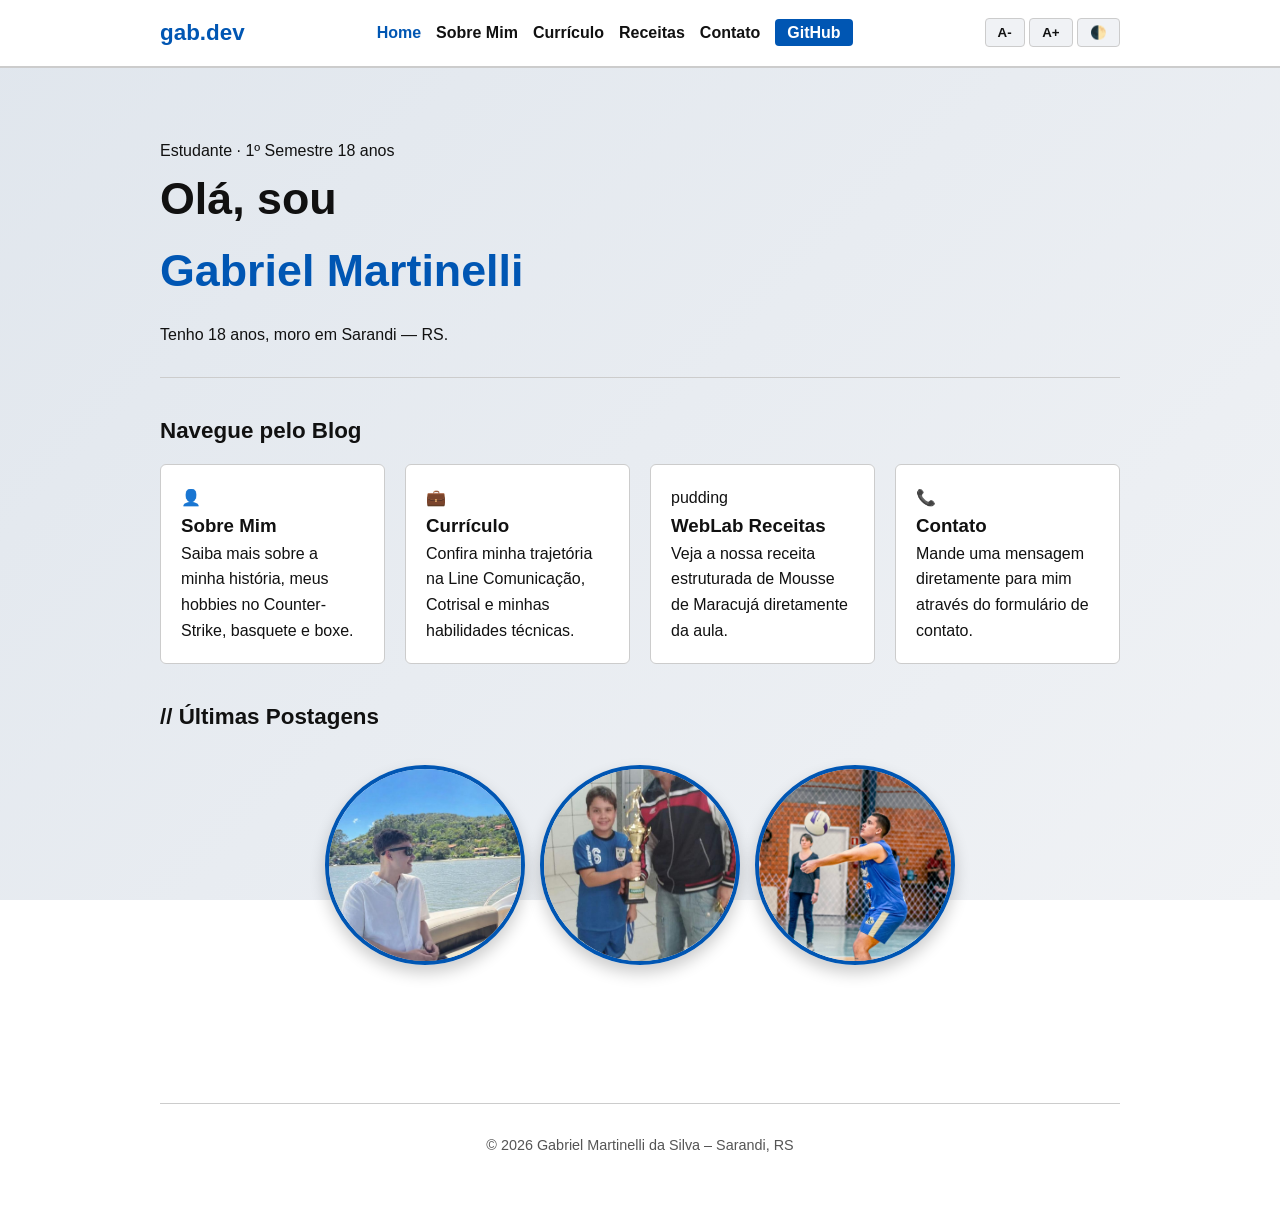
<file: index.html>
<!DOCTYPE html>
<html lang="pt-BR">
<head>
    <meta charset="UTF-8">
    <meta name="viewport" content="width=device-width, initial-scale=1.0">
    <title>Gabriel Martinelli – Blog</title>
    <link rel="stylesheet" href="css/style.css">
</head>
<body>

    <header>
        <div class="nav-inner">
            <a class="nav-logo" href="index.html">gab.dev</a>
            <ul class="nav-links">
                <li><a href="index.html" class="active">Home</a></li>
                <li><a href="about.html" target="_blank">Sobre Mim</a></li>
                <li><a href="curriculum.html" target="_blank">Currículo</a></li>
                <li><a href="receitas.html" target="_blank">Receitas</a></li>
                <li><a href="contact.html" target="_blank">Contato</a></li>
                <li><a href="https://github.com/gabrielmartinellidasilva55-bot/blogeu" target="_blank">GitHub</a></li>
            </ul>
            <div class="nav-controls">
                <button class="btn-icon" title="Diminuir fonte" onclick="diminuirFonte()">A-</button>
                <button class="btn-icon" title="Aumentar fonte" onclick="aumentarFonte()">A+</button>
                <button class="btn-icon" title="Alternar tema" onclick="mudarTema()">🌓</button>
            </div>
        </div>
    </header>

    <main class="container">
        <div class="hero">
            <p class="hero-tag">Estudante · 1º Semestre 18 anos</p>
            <h1>Olá, sou <br><span>Gabriel Martinelli</span></h1>
            <p class="hero-desc">Tenho 18 anos, moro em Sarandi — RS.</p>
        </div>

        <h2 class="section-title">Navegue pelo Blog</h2>
        <div class="home-grid">
            <a href="about.html" target="_blank" class="home-card">
                <div class="card-icon">👤</div>
                <h3>Sobre Mim</h3>
                <p>Saiba mais sobre a minha história, meus hobbies no Counter-Strike, basquete e boxe.</p>
            </a>

            <a href="curriculum.html" target="_blank" class="home-card">
                <div class="card-icon">💼</div>
                <h3>Currículo</h3>
                <p>Confira minha trajetória na Line Comunicação, Cotrisal e minhas habilidades técnicas.</p>
            </a>

            <a href="receitas.html" target="_blank" class="home-card">
                <div class="card-icon"> pudding </div>
                <h3>WebLab Receitas</h3>
                <p>Veja a nossa receita estruturada de Mousse de Maracujá diretamente da aula.</p>
            </a>

            <a href="contact.html" target="_blank" class="home-card">
                <div class="card-icon">📞</div>
                <h3>Contato</h3>
                <p>Mande uma mensagem diretamente para mim através do formulário de contato.</p>
            </a>
        </div>

     <h2 class="section-title">// Últimas Postagens</h2>
        <div class="gallery-grid">
                
            <div class="gallery-item"><img src="assets/jurere.jpeg" alt="Gabriel em Jurerê"></div>
            <div class="gallery-item"><img src="assets/trofeu.jpeg" alt="Gabriel com o troféu"></div>
            <div class="gallery-item"><img src="assets/volei.jpeg" alt="Gabriel volei"></div>
        </div>

   </main>
    <div class="container">
        <footer>
            <p>&copy; 2026 Gabriel Martinelli da Silva – Sarandi, RS</p>
        </footer>
    </div>

    <script src="js/script.js"></script>
</body>
</html>
</file>
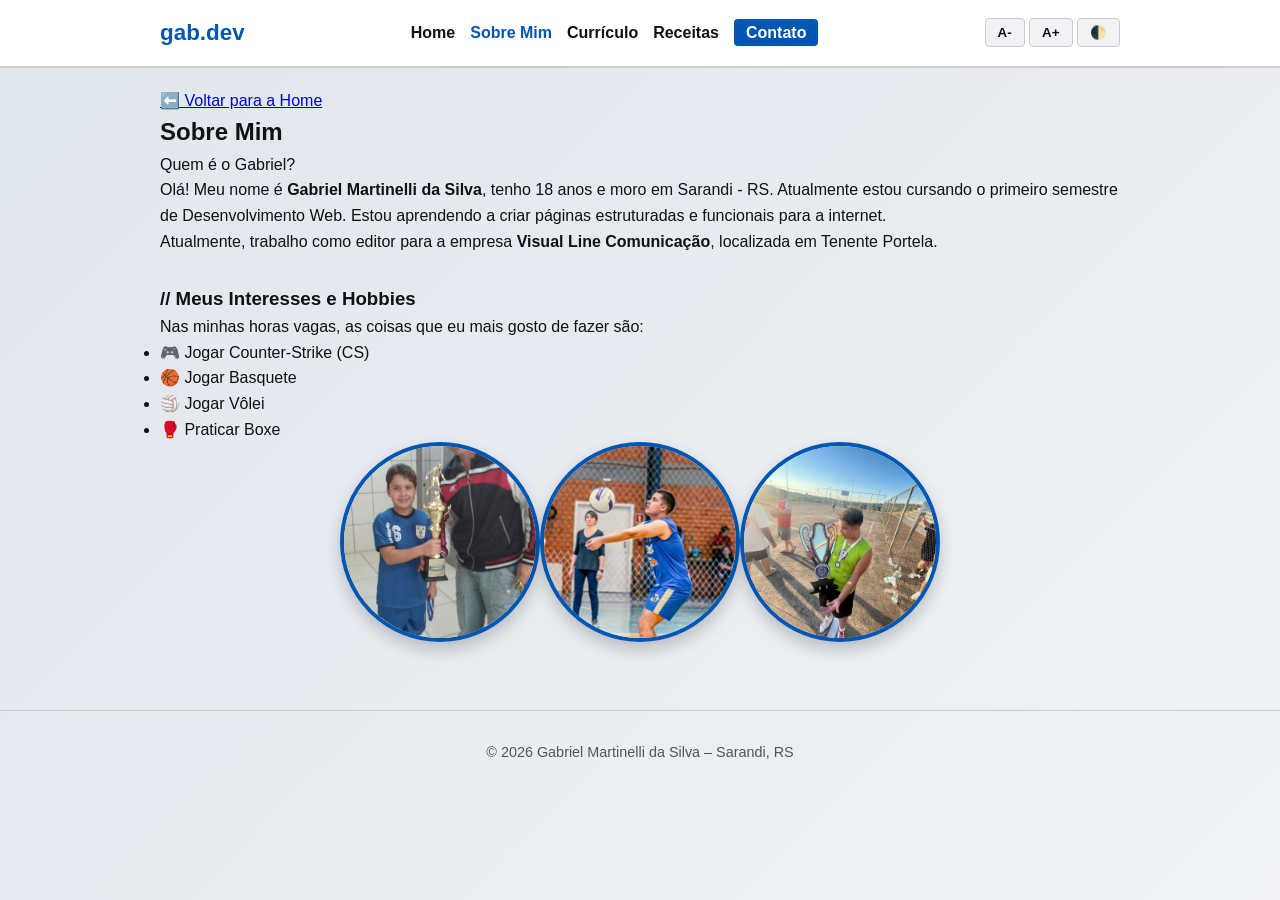
<file: about.html>
<!DOCTYPE html>
<html lang="pt-BR">
<head>
    <meta charset="UTF-8">
    <meta name="viewport" content="width=device-width, initial-scale=1.0">
    <title>Sobre Mim - Gabriel Martinelli</title>
    <link rel="stylesheet" href="css/style.css">
</head>
<body>

    <header>
        <div class="nav-inner">
            <a class="nav-logo" href="index.html">gab.dev</a>
            <ul class="nav-links">
                <li><a href="index.html">Home</a></li>
                <li><a href="about.html" class="active">Sobre Mim</a></li>
                <li><a href="curriculum.html">Currículo</a></li>
                <li><a href="receitas.html">Receitas</a></li>
                <li><a href="contact.html">Contato</a></li>
            </ul>
            <div class="nav-controls">
                <button class="btn-icon" onclick="diminuirFonte()">A-</button>
                <button class="btn-icon" onclick="aumentarFonte()">A+</button>
                <button class="btn-icon" onclick="mudarTema()">🌓</button>
            </div>
        </div>
   </header>

<main class="container page-content">
    <a href="index.html" class="btn-back-home">⬅️ Voltar para a Home</a>

    <h2>Sobre Mim</h2>
    <p class="subtitle-page">Quem é o Gabriel?</p>

        <p>Olá! Meu nome é <strong>Gabriel Martinelli da Silva</strong>, tenho 18 anos e moro em Sarandi - RS. Atualmente estou cursando o primeiro semestre de Desenvolvimento Web. Estou aprendendo a criar páginas estruturadas e funcionais para a internet.</p>
        
        <p>Atualmente, trabalho como editor para a empresa <strong>Visual Line Comunicação</strong>, localizada em Tenente Portela.</p>

        <h3 style="margin-top: 30px;">// Meus Interesses e Hobbies</h3>
        <p>Nas minhas horas vagas, as coisas que eu mais gosto de fazer são:</p>
        <ul class="simple-list">
            <li>🎮 Jogar Counter-Strike (CS)</li>
            <li>🏀 Jogar Basquete</li>
            <li>🏐 Jogar Vôlei</li>
            <li>🥊 Praticar Boxe</li>
        </ul>

        <div class="foto">
            <div class="gallery-item"><img src="assets/trofeu.jpeg" alt="Gabriel com o troféu"></div>
            <div class="gallery-item"><img src="assets/volei.jpeg" alt="Gabriel volei"></div>
            <div class="gallery-item"><img src="assets/cash.jpeg" alt="Gabriel com dinheiro"></div>
        </div>
    </main>

    <footer>
        <p>&copy; 2026 Gabriel Martinelli da Silva – Sarandi, RS</p>
    </footer>

    <script src="js/script.js"></script>
</body>
</html>
</file>
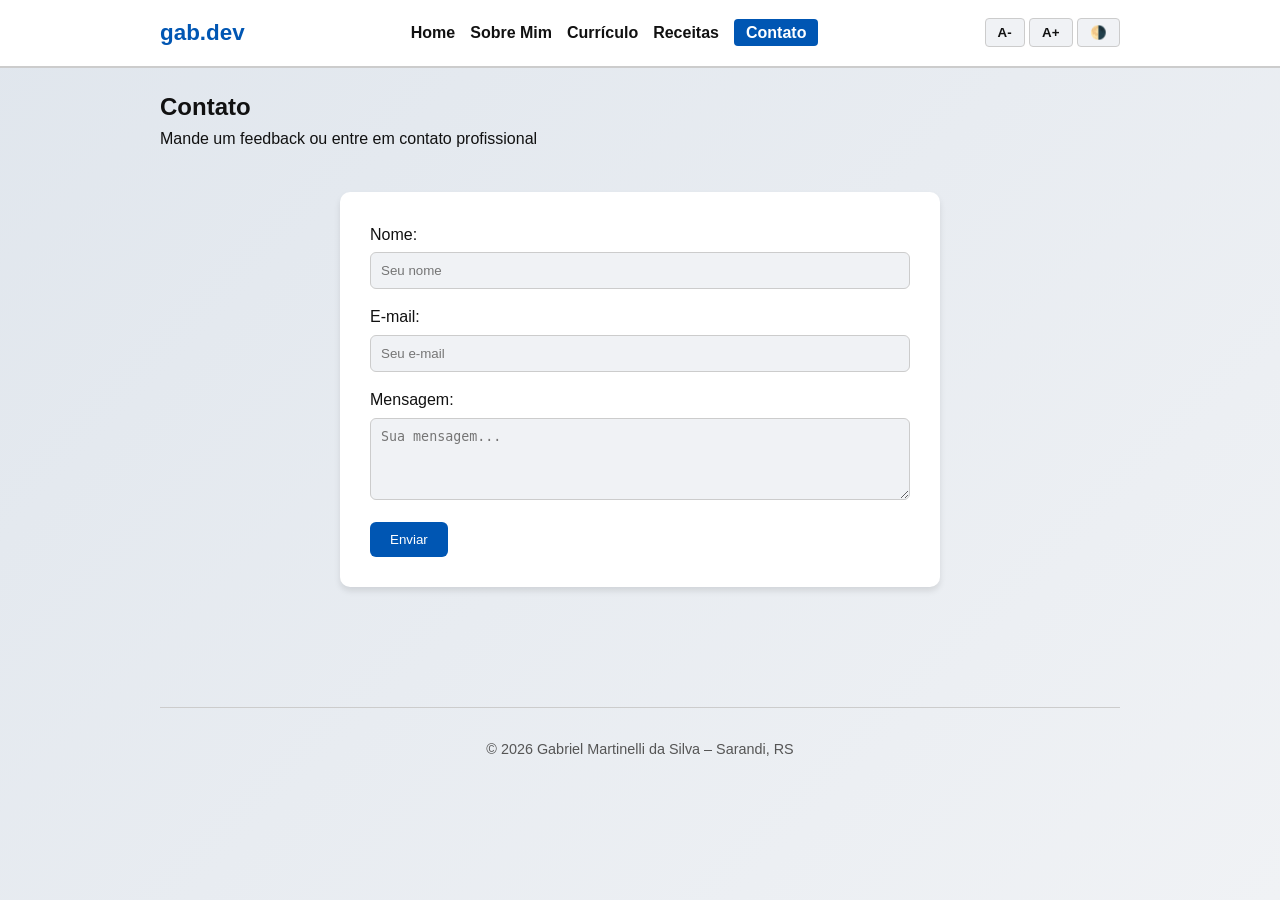
<file: contact.html>
<!DOCTYPE html>
<html lang="pt-BR">
<head>
    <meta charset="UTF-8">
    <meta name="viewport" content="width=device-width, initial-scale=1.0">
    <title>Contato - Gabriel Martinelli</title>
    <link rel="stylesheet" href="css/style.css">
</head>
<body>

    <header>
        <div class="nav-inner">
            <a class="nav-logo" href="index.html">gab.dev</a>
            <ul class="nav-links">
                <li><a href="index.html">Home</a></li>
                <li><a href="about.html" target="_blank">Sobre Mim</a></li>
                <li><a href="curriculum.html" target="_blank">Currículo</a></li>
                <li><a href="receitas.html" target="_blank">Receitas</a></li>
                <li><a href="contact.html" class="active">Contato</a></li>
            </ul>
            <div class="nav-controls">
                <button class="btn-icon" title="Diminuir fonte" onclick="diminuirFonte()">A-</button>
                <button class="btn-icon" title="Aumentar fonte" onclick="aumentarFonte()">A+</button>
                <button class="btn-icon" title="Alternar tema" onclick="mudarTema()">🌗</button>
            </div>
        </div>
    </header>

    <main class="container page-content">
        <h2>Contato</h2>
        <p class="subtitle-page">Mande um feedback ou entre em contato profissional</p>

        <div class="form-container">
            <form onsubmit="alert('Mensagem enviada com sucesso!'); return false;">
                <div class="form-group">
                    <label for="nome">Nome:</label>
                    <input type="text" id="nome" required placeholder="Seu nome">
                </div>
                <div class="form-group">
                    <label for="email">E-mail:</label>
                    <input type="email" id="email" required placeholder="Seu e-mail">
                </div>
                <div class="form-group">
                    <label for="msg">Mensagem:</label>
                    <textarea id="msg" rows="4" required placeholder="Sua mensagem..."></textarea>
                </div>
                <button type="submit" class="btn-enviar">Enviar</button>
            </form>
        </div>
    </main>

    <div class="container">
        <footer>
            <p>&copy; 2026 Gabriel Martinelli da Silva – Sarandi, RS</p>
        </footer>
    </div>

    <script src="js/script.js"></script>
</body>
</html>
</file>
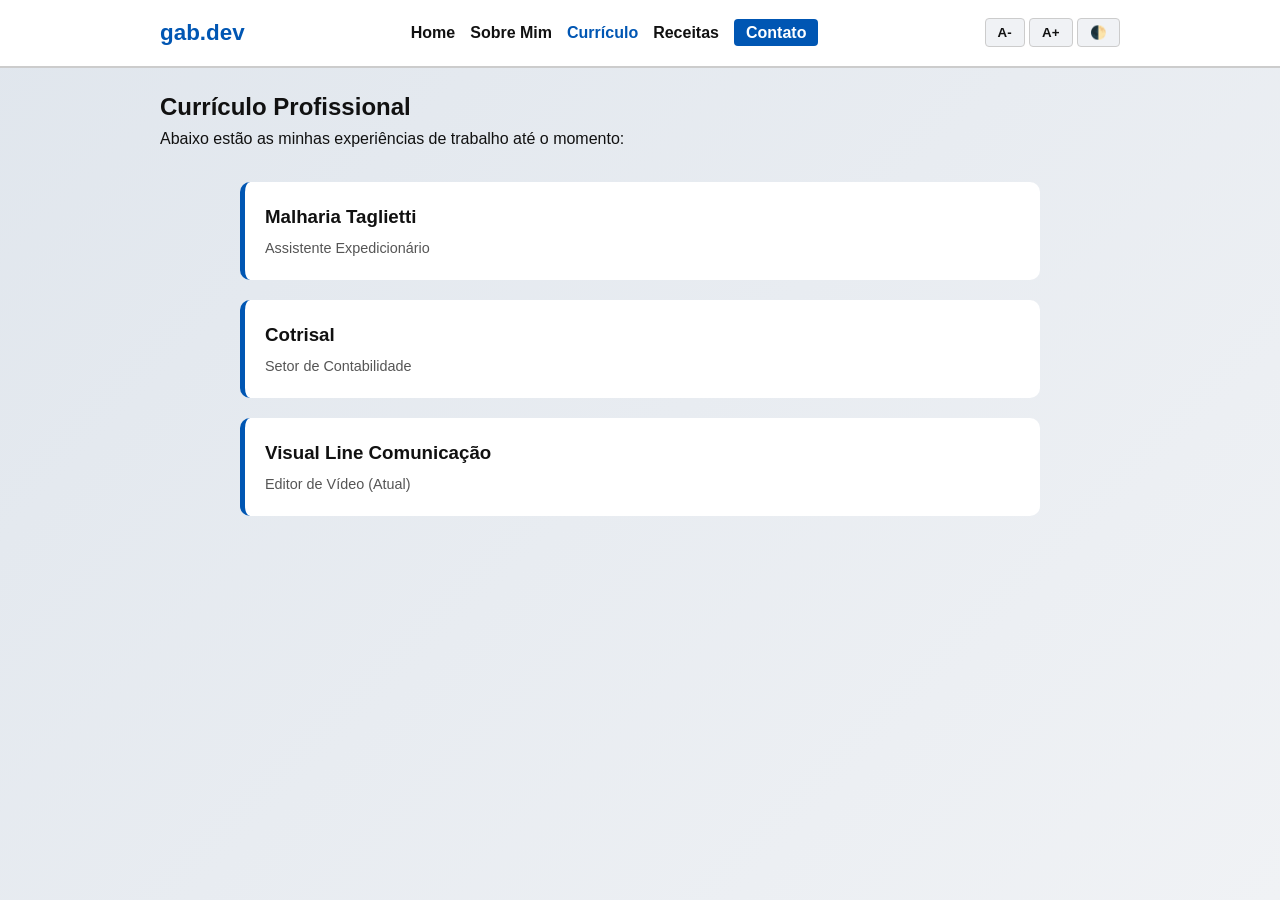
<file: curriculum.html>
<!DOCTYPE html>
<html lang="pt-BR">
<head>
    <meta charset="UTF-8">
    <meta name="viewport" content="width=device-width, initial-scale=1.0">
    <title>Currículo - Gabriel Martinelli</title>
    <link rel="stylesheet" href="css/style.css">
</head>
<body>

    <header>
        <div class="nav-inner">
            <a class="nav-logo" href="index.html">gab.dev</a>
            <ul class="nav-links">
                <li><a href="index.html">Home</a></li>
                <li><a href="about.html">Sobre Mim</a></li>
                <li><a href="curriculum.html" class="active">Currículo</a></li>
                <li><a href="receitas.html">Receitas</a></li>
                <li><a href="contact.html">Contato</a></li>
            </ul>
            <div class="nav-controls">
                <button class="btn-icon" onclick="diminuirFonte()">A-</button>
                <button class="btn-icon" onclick="aumentarFonte()">A+</button>
                <button class="btn-icon" onclick="mudarTema()">🌓</button>
            </div>
        </div>
    </header>

    <main class="container page-content">
        <h2>Currículo Profissional</h2>
        <p class="subtitle-page">Abaixo estão as minhas experiências de trabalho até o momento:</p>

    <div class="curriculo-container">
        <article class="card-experiencia">
            <h3>Malharia Taglietti</h3>
            <p class="cargo">Assistente Expedicionário</p>
        </article>

        <article class="card-experiencia">
            <h3>Cotrisal</h3>
            <p class="cargo">Setor de Contabilidade</p>
        </article>

        <article class="card-experiencia">
            <h3>Visual Line Comunicação</h3>
            <p class="cargo">Editor de Vídeo (Atual)</p>
        </article>
    </div>

    <script src="js/script.js"></script>
</body>
</html>
</file>
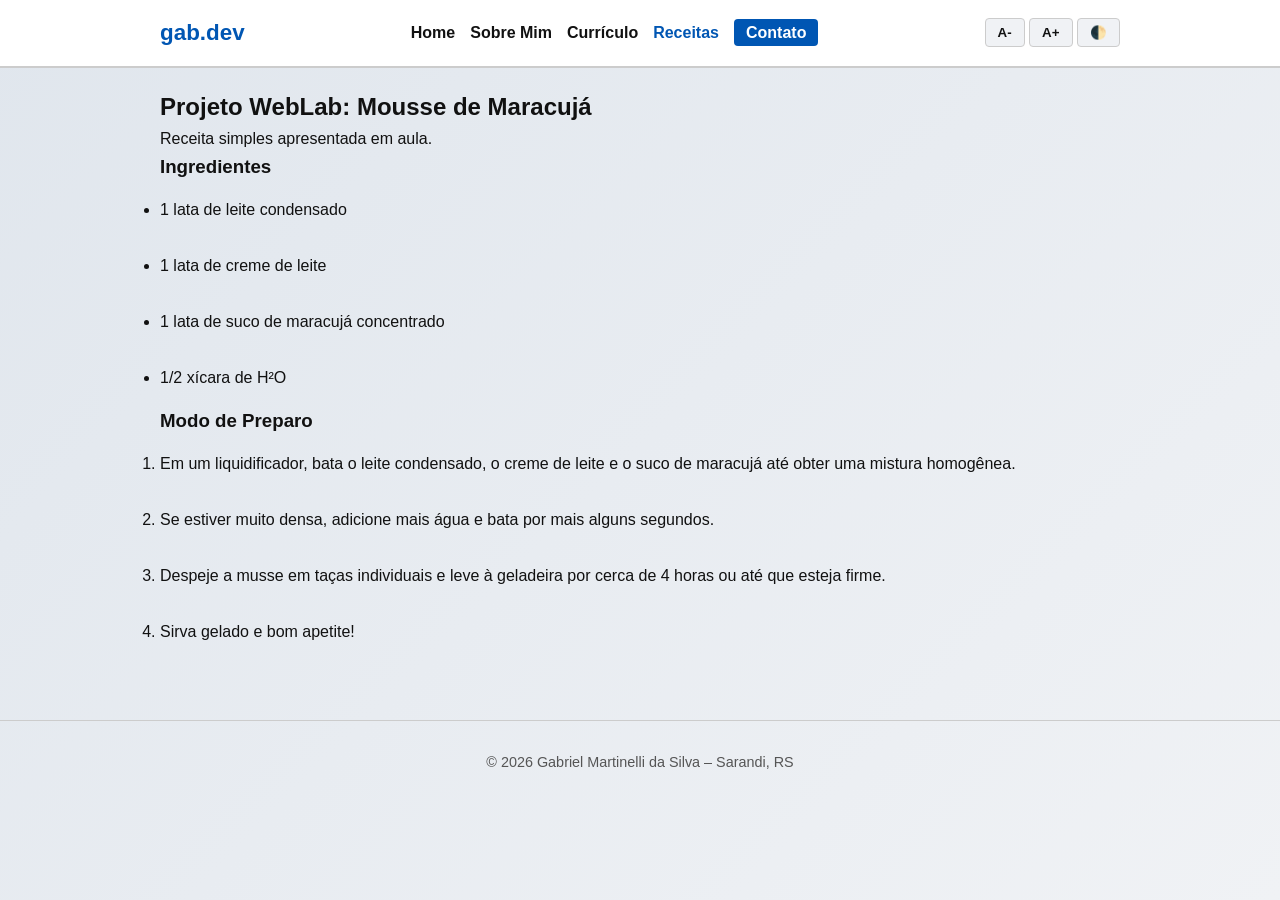
<file: receitas.html>
<!DOCTYPE html>
<html lang="pt-BR">
<head>
    <meta charset="UTF-8">
    <meta name="viewport" content="width=device-width, initial-scale=1.0">
    <title>Receitas - Gabriel Martinelli</title>
    <link rel="stylesheet" href="css/style.css">
</head>
<body>

    <header>
        <div class="nav-inner">
            <a class="nav-logo" href="index.html">gab.dev</a>
            <ul class="nav-links">
                <li><a href="index.html">Home</a></li>
                <li><a href="about.html">Sobre Mim</a></li>
                <li><a href="curriculum.html">Currículo</a></li>
                <li><a href="receitas.html" class="active">Receitas</a></li>
                <li><a href="contact.html">Contato</a></li>
            </ul>
            <div class="nav-controls">
                <button class="btn-icon" onclick="diminuirFonte()">A-</button>
                <button class="btn-icon" onclick="aumentarFonte()">A+</button>
                <button class="btn-icon" onclick="mudarTema()">🌓</button>
            </div>
        </div>
    </header>

    <main class="container page-content">
        <h2>Projeto WebLab: Mousse de Maracujá</h2>
        <p class="subtitle-page">Receita simples apresentada em aula.</p>

        <div class="recipe-box">
            <h3>Ingredientes</h3>
            <ul class="ingredients-list">
                <li>1 lata de leite condensado</li>
                <li>1 lata de creme de leite</li>
                <li>1 lata de suco de maracujá concentrado</li>
                <li>1/2 xícara de H²O</li>
            </ul>

            <h3>Modo de Preparo</h3>
            <ol class="steps-list">     
                <li>Em um liquidificador, bata o leite condensado, o creme de leite e o suco de maracujá até obter uma mistura homogênea.</li>
                <li>Se estiver muito densa, adicione mais água e bata por mais alguns segundos.</li>
                <li>Despeje a musse em taças individuais e leve à geladeira por cerca de 4 horas ou até que esteja firme.</li>
                <li>Sirva gelado e bom apetite!</li>
            </ol>
        </div>
    </main>

    <footer>
        <p>&copy; 2026 Gabriel Martinelli da Silva – Sarandi, RS</p>
    </footer>

    <script src="js/script.js"></script>
</body>
</html>
</file>
<file: css/style.css>
:root {
    --bg-main: #f0f2f5;
    --bg-gradient: linear-gradient(135deg, #e0e6ed 0%, #f0f2f5 100%);
    --bg-card: #ffffff;
    --text-main: #111111;
    --text-muted: #555555;
    --accent: #0056b3;
    --header-bg: #ffffff;
    --card-hover: #f8fafc;
    --border: #cccccc;
}

body.modo-escuro {
    --bg-main: #0f172a;
    --bg-gradient: linear-gradient(135deg, #1e293b 0%, #0f172a 100%);
    --bg-card: #1e293b;
    --text-main: #f8fafc;
    --text-muted: #94a3b8;
    --accent: #38bdf8;
    --header-bg: #1e293b;
    --card-hover: #334155;
    --border: #334155;
}

* {
    box-sizing: border-box;
    margin: 0;
    padding: 0;
}

body {
    background: var(--bg-gradient);
    background-attachment: fixed; /* Mantém o fundo bonito e travado ao rolar a página */
    color: var(--text-main);
    font-family: Arial, sans-serif;
    line-height: 1.6;
    transition: background 0.2s, color 0.2s;
    font-size: 16px;
    min-height: 100vh;
}

.container {
    max-width: 1000px;
    margin: 0 auto;
    padding: 20px;
}

header {
    background-color: var(--header-bg);
    border-bottom: 2px solid var(--border);
    padding: 15px 0;
}

.nav-inner {
    max-width: 1000px;
    margin: 0 auto;
    display: flex;
    justify-content: space-between;
    align-items: center;
    padding: 0 20px;
}

.nav-logo {
    font-size: 1.4rem;
    font-weight: bold;
    color: var(--accent);
    text-decoration: none;
}

.nav-links {
    list-style: none;
    display: flex;
    gap: 15px;
}

.nav-links a {
    color: var(--text-main);
    text-decoration: none;
    font-weight: bold;
}

.nav-links a:hover, .nav-links a.active {
    color: var(--accent);
}

.btn-icon {
    background: var(--bg-main);
    border: 1px solid var(--border);
    color: var(--text-main);
    padding: 6px 12px;
    cursor: pointer;
    border-radius: 4px;
    font-weight: bold;
}

.hero {
    padding: 50px 0 30px 0;
    border-bottom: 1px solid var(--border);
}

.hero h1 {
    font-size: 2.8rem;
    color: var(--text-main); /* Isso faz o "Gabriel Martinelli" mudar de cor no dark mode! */
    margin-bottom: 15px;
}

.hero h1 span {
    color: var(--accent);
}

.section-title {
    font-size: 1.4rem;
    margin: 35px 0 15px 0;
}

/* GRID DE QUADRADOS DA PRINCIPAL */
.home-grid {
    display: grid;
    grid-template-columns: repeat(auto-fit, minmax(220px, 1fr));
    gap: 20px;
}

/* ===================================================
   CÓDIGO DAS FOTOS REDONDAS (CORRIGIDO E SEM ERROS)
   =================================================== */
.gallery-grid {
    display: flex !important;
    flex-direction: row !important;
    gap: 15px !important;
    justify-content: center !important;
    flex-wrap: nowrap !important;
    margin-top: 30px;
    margin-bottom: 50px;
    width: 100%;
}

.gallery-item {
    display: inline-block !important;
    width: auto !important;
    height: auto !important;
}

.gallery-grid img, .gallery-item img {
    width: 200px !important;
    height: 200px !important;
    object-fit: cover !important;
    border-radius: 50% !important;
    border: 4px solid var(--accent) !important;
    box-shadow: 0 8px 16px rgba(0, 0, 0, 0.2);
    transition: transform 0.3s ease, box-shadow 0.3s ease;
}
/* =================================================== */

/* QUADRADOS DE NAVEGAÇÃO */
.home-card {
    background-color: var(--bg-card);
    border: 1px solid var(--border);
    padding: 20px;
    border-radius: 6px;
    text-decoration: none;
    color: var(--text-main);
    transition: all 0.2s;
}
/* ===================================================
   ESTILO DO CURRÍCULO (CARDS MODERNOS)
   =================================================== */
.curriculo-container {
    display: flex;
    flex-direction: column;
    gap: 20px;
    margin-top: 30px;
    max-width: 800px;
    margin-left: auto;
    margin-right: auto;
}

.card-experiencia {
    background-color: var(--bg-card);
    padding: 20px;
    border-radius: 10px;
    border-left: 5px solid var(--accent);
    transition: 0.3s;
}

.card-experiencia:hover {
    filter: brightness(1.2);
    transform: scale(1.02);
}

.card-experiencia h3 {
    margin: 0;
    color: var(--text-main);
}

.card-experiencia .cargo {
    color: var(--text-muted);
    font-size: 0.9em;
    margin-top: 5px;
}

/* ===================================================
   AJUSTE DO RODAPÉ
   =================================================== */
footer {
    text-align: center;      
    padding: 30px 0;         
    margin-top: 40px;        
    width: 100%;            
    border-top: 1px solid var(--border); 
}

footer p {
    color: var(--text-muted); 
    font-size: 0.9em;
}

/* ===================================================
   ESTILO DO FORMULÁRIO DE CONTATO
   =================================================== */
.form-container {
    max-width: 600px;
    margin: 40px auto;
    padding: 30px;
    background-color: var(--bg-card);
    border-radius: 10px;
    box-shadow: 0 4px 6px rgba(0,0,0,0.1);
}

.form-group {
    margin-bottom: 15px;
}

.form-group label {
    display: block;
    margin-bottom: 5px;
    color: var(--text-main);
}

.form-group input, 
.form-group textarea {
    width: 100%;
    padding: 10px;
    border-radius: 6px;
    border: 1px solid var(--border);
    background-color: var(--bg-main);
    color: var(--text-main);
}

.btn-enviar {
    padding: 10px 20px;
    background-color: var(--accent);
    color: #ffffff;
    border: none;
    border-radius: 6px;
    cursor: pointer;
    transition: 0.3s;
}

.btn-enviar:hover {
    filter: brightness(1.2);
}

/* Destaque para o link do GitHub */
.nav-links li:last-child a {
    background-color: var(--accent);
    color: #ffffff;
    padding: 5px 12px;
    border-radius: 4px;
}

.nav-links li:last-child a:hover {
    filter: brightness(1.2);
}
.foto {
    display: flex; /* Ativa o Flexbox */
    justify-content: center; /* Centraliza na horizontal */
  
}
.ingredients-list {
    line-height: 3.5; 
}
.steps-list {
    line-height: 3.5; 
}
</file>
